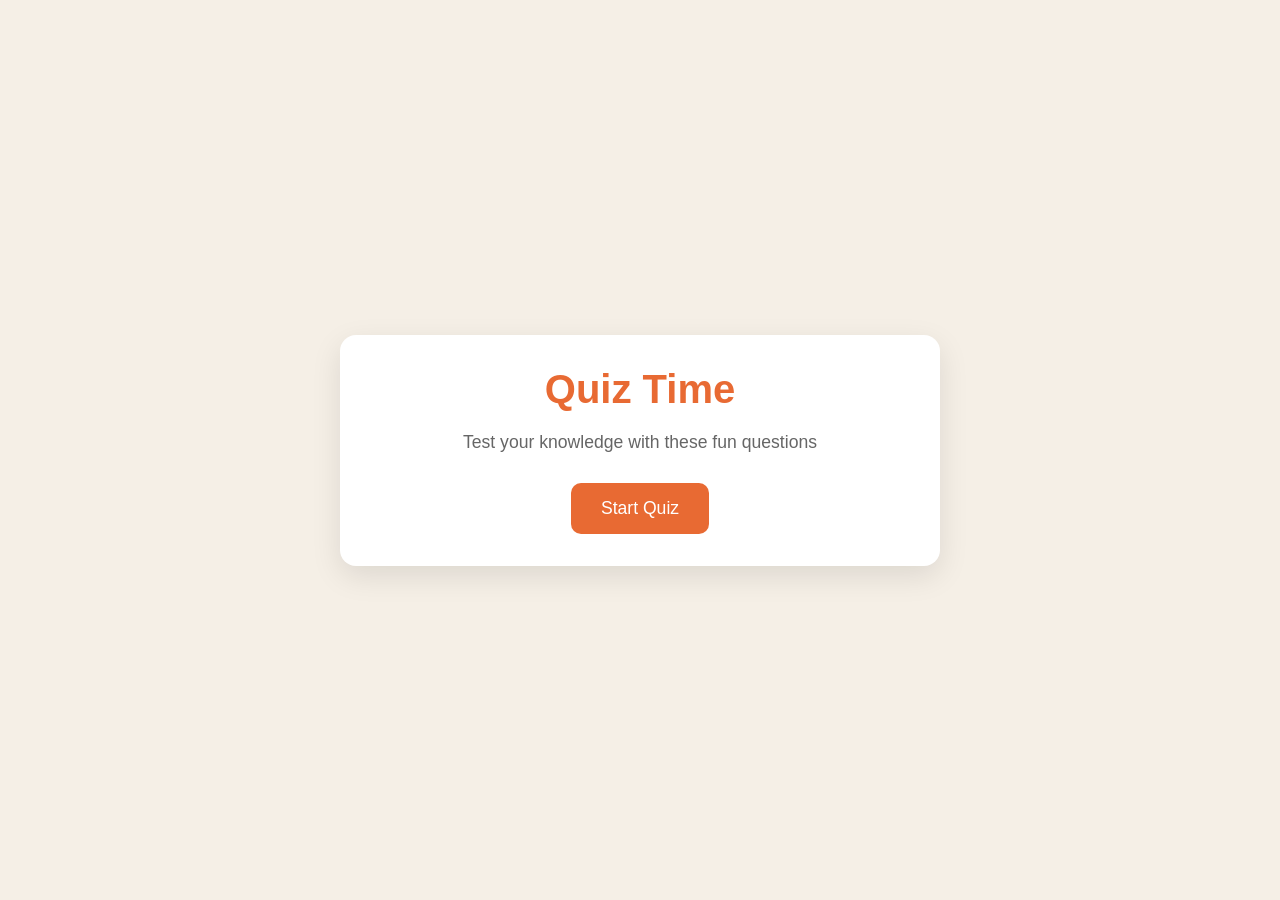
<file: index.html>
<!DOCTYPE html>
<html lang="en">
<head>
    <meta charset="UTF-8">
    <meta name="viewport" content="width=device-width, initial-scale=1.0">
    <title>QUIZ GAME</title>
    <link rel="stylesheet" href="./style.css">
</head>
<body>
    <div class="container">
        <div class="screen active" id="start-screen">
           <h1>Quiz Time</h1>
           <p>Test your knowledge with these fun questions</p>
           <button id="start-btn">Start Quiz</button>
        </div>

        <div class="screen" id="quiz-screen">
            <div class="quiz-header">
                <h2 id="question-text">Question goes here</h2>
                <div class="quiz-info">
                    <p>
                        Question <span id="current-question">1</span>of <span id="total-questions">5</span>
                    </p>
                    <p>Score: <span id="score">0</span></p>
                </div>
            </div>

            <div id="answers-container" class="answers-container">
                <!-- Answers butttons will be inserted here from our js code later at some point -->
            </div>
            <div class="progress-bar">
                <div id="progress" class="progress"></div>
            </div>
        </div>

        <div id="result-screen" class="screen">
            <h1>Quiz Results</h1>
            <div class="result-info">
                <p>You scored <span id="final-score">0</span> out of<span id="max-score">5</span></p>
                <div id="result-message">Good job !</div>
            </div>
            <button id="restart-btn">Restart Quiz</button>
        </div>
    </div>
    <script src="script.js"></script>
</body>
</html>
</file>
<file: style.css>
*{

    margin:0;
    padding: 0;
    box-sizing: border-box;
}

body{
    background: #f5efe6;
    display: flex;
    justify-content: center;
    align-items: center;
    min-height: 100vh;
    padding: 1rem;
    font-family: sans-serif;
}

.container{
    background-color: white;
    border-radius: 1rem;
    box-shadow: 0 10px 30px rgba(0, 0, 0, 0.1);
    width: 100%;
    max-width: 600px;
    overflow: hidden;
    position: relative;
}

/* SCREENS */
.screen{
    display: none;
    padding: 2rem;
    text-align: center;
}

.screen.active{
    display: block;
}

/* START SCREEN */

#start-screen h1{
    color: #e86a33;
    margin-bottom: 20px;
    font-size: 2.5rem;
}

#start-screen p{
    color: #666;
    margin-bottom: 30px;
    font-size: 1.1rem;
}
.quiz-header{
    margin-bottom: 2rem;
}

#question-text {
    color: #333;
    font-size: 1.5rem;
    margin-bottom: 1rem;
    line-height: 1.4;
}

.quiz-info{
    display: flex;
    justify-content: space-between;
    color: #666;
    margin-bottom: 10px;
}

.answers-container{
    display: flex;
    flex-direction: column;
    gap: 10px;
    margin-bottom: 25px;
}

.answer-btn{
    background-color: #f8f0e5;
    color: #333;
    border: 2px solid #cadbc8;
    border-radius: 10px;
    padding: 1rem;
    cursor: pointer;
    text-align: left;
    transition: all 0.3s ease;
}

.answer-btn :hover{
    background-color: #eadbc8;
    border-color: #dac0ae;
}

.answer-btn.correct{
    background-color: #e6fff0;
    border-color: #a3f0c4;
    color: #dc3545;
}

.progress-bar{
    height: 10px;
    background-color: #f8f0e5;
    border-radius: 5px;
    overflow: hidden;
    margin-top: 20px;
}

.progress{
    height: 100%;
    background-color: #e86a33;
    width: 0%;
    transition: width 0.3% ease;
}

/* RESULT SCREEN */
#result-screen h1{
     color: #e86a33;
    margin-bottom: 30px;
}

.result-info{
    background-color: #f8f0e5;
    border-radius: 10px;
    padding: 20px;
    margin-bottom: 20px;
}

#result-message{
    font-size: 1.3rem;
    color: #e86a33;
    font-weight: 600;
}

button{
    background-color: #e86a33;
    color: white;
    border: none;
    border-radius: 10px;
    padding: 15px 30px;
    font-size: 1.1rem;
    cursor: pointer;
    transition: background-color 0.3s ease;
}

button:hover{
    background-color:#d45b28 ;
}


/* MEDIA QUERY/ RESPONSIVE DESIGN*/
@media (max-width:500px) {
    /* when we hit 500px and below, implement the style below */

    .screen{
        padding: 1rem;
    }

    #start-screen h1{
        font-size: 2rem;
    }
    #question-text{
        font-size: 1.3rem;
    }
    .answer-btn{ 
        padding: 12px;
    }
    button{
        padding: 12px 25px;
        font-size: 1rem;
    }
}
</file>
<file: QUIZ GAME/style.css>
*{

    margin:0;
    padding: 0;
    box-sizing: border-box;
}

body{
    background: #f5efe6;
    display: flex;
    justify-content: center;
    align-items: center;
    min-height: 100vh;
    padding: 1rem;
    font-family: sans-serif;
}

.container{
    background-color: white;
    border-radius: 1rem;
    box-shadow: 0 10px 30px rgba(0, 0, 0, 0.1);
    width: 100%;
    max-width: 600px;
    overflow: hidden;
    position: relative;
}

/* SCREENS */
.screen{
    display: none;
    padding: 2rem;
    text-align: center;
}

.screen.active{
    display: block;
}

/* START SCREEN */

#start-screen h1{
    color: #e86a33;
    margin-bottom: 20px;
    font-size: 2.5rem;
}

#start-screen p{
    color: #666;
    margin-bottom: 30px;
    font-size: 1.1rem;
}
.quiz-header{
    margin-bottom: 2rem;
}

#question-text {
    color: #333;
    font-size: 1.5rem;
    margin-bottom: 1rem;
    line-height: 1.4;
}

.quiz-info{
    display: flex;
    justify-content: space-between;
    color: #666;
    margin-bottom: 10px;
}

.answers-container{
    display: flex;
    flex-direction: column;
    gap: 10px;
    margin-bottom: 25px;
}

.answer-btn{
    background-color: #f8f0e5;
    color: #333;
    border: 2px solid #cadbc8;
    border-radius: 10px;
    padding: 1rem;
    cursor: pointer;
    text-align: left;
    transition: all 0.3s ease;
}

.answer-btn :hover{
    background-color: #eadbc8;
    border-color: #dac0ae;
}

.answer-btn.correct{
    background-color: #e6fff0;
    border-color: #a3f0c4;
    color: #dc3545;
}

.progress-bar{
    height: 10px;
    background-color: #f8f0e5;
    border-radius: 5px;
    overflow: hidden;
    margin-top: 20px;
}

.progress{
    height: 100%;
    background-color: #e86a33;
    width: 0%;
    transition: width 0.3% ease;
}

/* RESULT SCREEN */
#result-screen h1{
     color: #e86a33;
    margin-bottom: 30px;
}

.result-info{
    background-color: #f8f0e5;
    border-radius: 10px;
    padding: 20px;
    margin-bottom: 20px;
}

#result-message{
    font-size: 1.3rem;
    color: #e86a33;
    font-weight: 600;
}

button{
    background-color: #e86a33;
    color: white;
    border: none;
    border-radius: 10px;
    padding: 15px 30px;
    font-size: 1.1rem;
    cursor: pointer;
    transition: background-color 0.3s ease;
}

button:hover{
    background-color:#d45b28 ;
}


/* MEDIA QUERY/ RESPONSIVE DESIGN*/
@media (max-width:500px) {
    /* when we hit 500px and below, implement the style below */

    .screen{
        padding: 1rem;
    }

    #start-screen h1{
        font-size: 2rem;
    }
    #question-text{
        font-size: 1.3rem;
    }
    .answer-btn{ 
        padding: 12px;
    }
    button{
        padding: 12px 25px;
        font-size: 1rem;
    }
}
</file>
